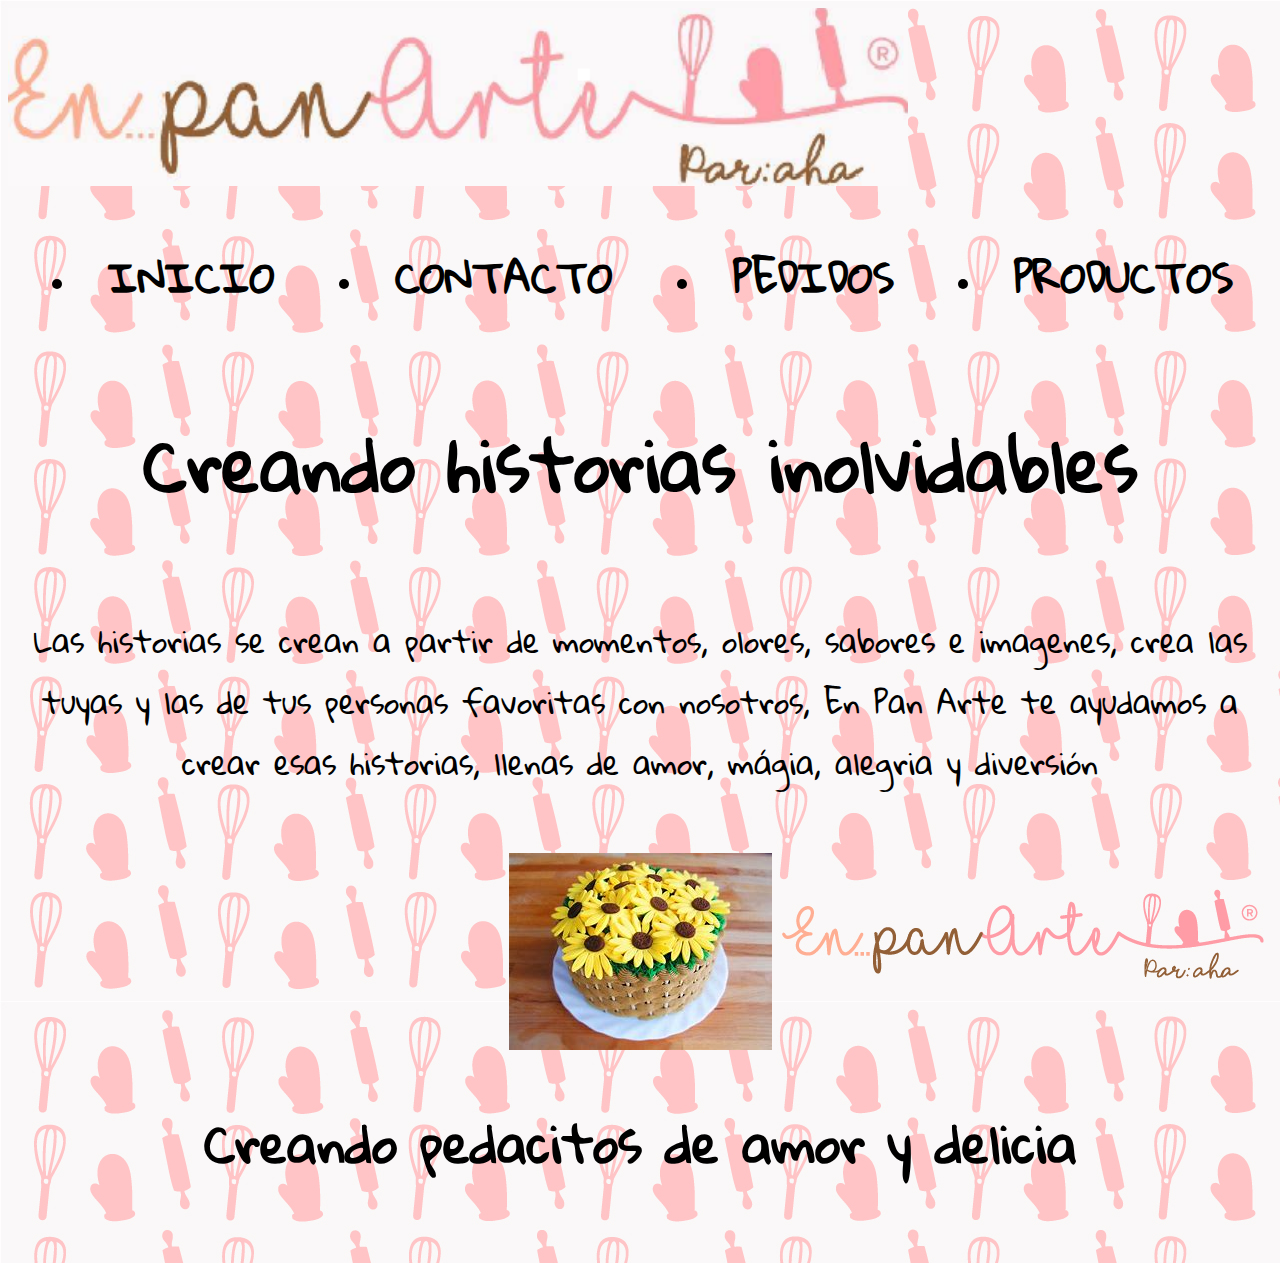
<file: index.html>
<!DOCTYPE html>
<html lang="en">

<head>
    <meta charset="UTF-8">
    <meta http-equiv="X-UA-Compatible" content="IE=edge">
    <meta name="viewport" content="width=device-width, initial-scale=1.0">
    <title>En Pan Arte</title>
    <!-- link de boostrap -->
    <link href="https://cdn.jsdelivr.net/npm/bootstrap@5.3.0-alpha1/dist/css/bootstrap.min.css" rel="stylesheet"
        integrity="sha384-GLhlTQ8iRABdZLl6O3oVMWSktQOp6b7In1Zl3/Jr59b6EGGoI1aFkw7cmDA6j6gD" crossorigin="anonymous">
    <!-- mi css -->
    <link rel="stylesheet" href="css/estilo.css">
</head>

<body>
    <header>
        <img class="header_logo" src="img/logo.png" alt="">
        <nav>
            <ul>
                <li><a href="index.html">Inicio</a></li>
                <li><a href="html/contacto.html">Contacto</a></li>
                <li><a href="html/pedidos.html">Pedidos</a></li>
                <li><a href="html/productos.html">Productos</a></li>
                <li><a href="html/ubicación.html">Ubicación</a></li>
            </ul>
        </nav>
    </header>
    <main>
        <h1>Creando historias inolvidables</h1>
        <p>Las historias se crean a partir de momentos, olores, sabores e imagenes, crea las tuyas y las de tus personas
            favoritas con nosotros, En Pan Arte te ayudamos a crear esas historias, llenas de amor, mágia, alegria y
            diversión</p>
    </main>
    <div class="contenedorpastel">
        <img src="img/pastelgirasol.jpg" alt="">
    </div>
    <footer class="piePagina">
        <h2>Creando pedacitos de amor y delicia</h2>
    </footer>
    <script src="https://cdn.jsdelivr.net/npm/bootstrap@5.3.0-alpha1/dist/js/bootstrap.bundle.min.js"
        integrity="sha384-w76AqPfDkMBDXo30jS1Sgez6pr3x5MlQ1ZAGC+nuZB+EYdgRZgiwxhTBTkF7CXvN"
        crossorigin="anonymous"></script>
</body>
</html>
</file>
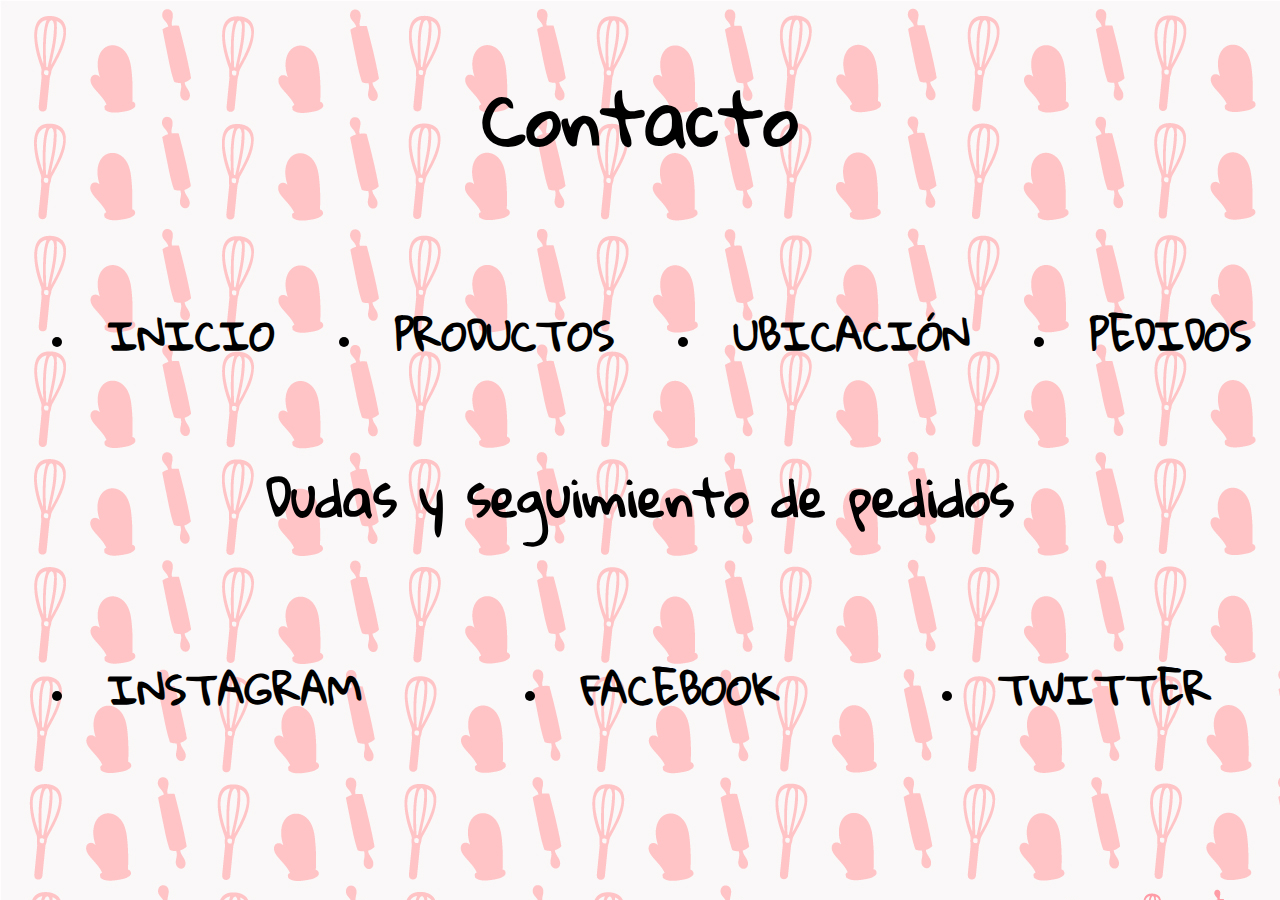
<file: html/contacto.html>
<!DOCTYPE html>
<html lang="en">

<head>
    <meta charset="UTF-8">
    <meta http-equiv="X-UA-Compatible" content="IE=edge">
    <meta name="viewport" content="width=device-width, initial-scale=1.0">
    <title>En Pan Arte</title>
    <!-- boostrap -->
    <link href="https://cdn.jsdelivr.net/npm/bootstrap@5.3.0-alpha1/dist/css/bootstrap.min.css" rel="stylesheet"
        integrity="sha384-GLhlTQ8iRABdZLl6O3oVMWSktQOp6b7In1Zl3/Jr59b6EGGoI1aFkw7cmDA6j6gD" crossorigin="anonymous">
    <!-- mi css -->
    <link rel="stylesheet" href="../css/estilo.css">
</head>

<body>
    <header>
        <h1>Contacto</h1>
        <nav>
            <ul>
                <li><a href="../index.html">Inicio</a></li>
                <li><a href="productos.html">Productos</a></li>
                <li><a href="ubicación.html">Ubicación</a></li>
                <li><a href="pedidos.html">Pedidos</a></li>
                <li><a href="contacto.html">Contacto</a></li>
            </ul>
        </nav>
    </header>
    <main>
        <h2>Dudas y seguimiento de pedidos</h2>
    </main>
    <script src="https://cdn.jsdelivr.net/npm/bootstrap@5.3.0-alpha1/dist/js/bootstrap.bundle.min.js"
        integrity="sha384-w76AqPfDkMBDXo30jS1Sgez6pr3x5MlQ1ZAGC+nuZB+EYdgRZgiwxhTBTkF7CXvN"
        crossorigin="anonymous"></script>
    <nav>
        <ul>
            <li><i class="fab fa-instagram"></i><a href="https://www.instagram.com/en.pan.arte20/"target=_blank">Instagram</a></li>
            <li><i class="fab fa-facebook"></i><a href="https://www.facebook.com/search/top?q=en%20pan%20arte"target="_blank">Facebook</a></li>
            <li><i class="fab fa-twitter"></i><a href="https://twitter.com/EnPanArte1"target=_blank">Twitter</a></li>
        </ul>
    </nav>
</footer>
</body>
</html>
</file>
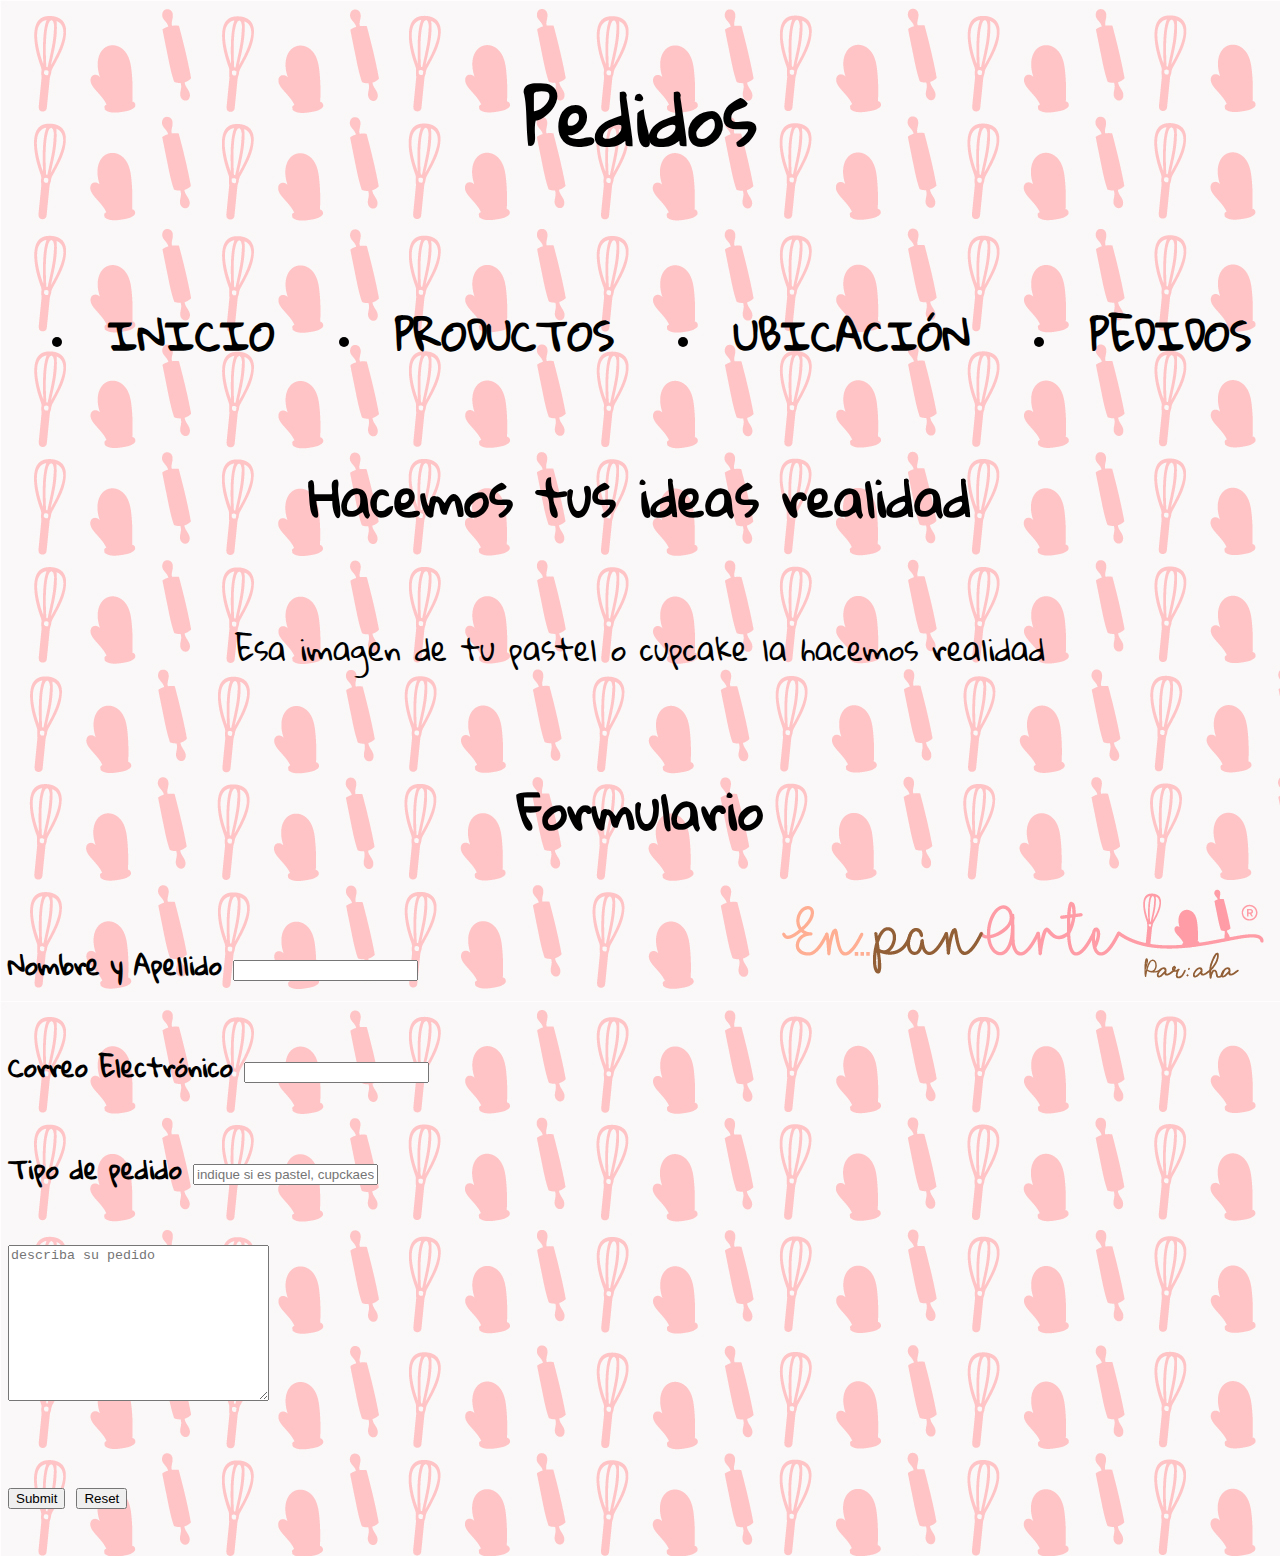
<file: html/pedidos.html>
<!DOCTYPE html>
<html lang="en">
<head>
    <meta charset="UTF-8">
    <meta http-equiv="X-UA-Compatible" content="IE=edge">
    <meta name="viewport" content="width=device-width, initial-scale=1.0">
    <title>En Pan Arte</title>
    <!-- link de boostrap -->
    <link href="https://cdn.jsdelivr.net/npm/bootstrap@5.3.0-alpha1/dist/css/bootstrap.min.css" rel="stylesheet" integrity="sha384-GLhlTQ8iRABdZLl6O3oVMWSktQOp6b7In1Zl3/Jr59b6EGGoI1aFkw7cmDA6j6gD" crossorigin="anonymous">
    <!-- mi css -->
    <link rel="stylesheet" href="../css/estilo.css">
</head>
<body>
    <header>
        <h1>Pedidos</h1>
        <nav>
            <ul>
                <li><a href="../index.html">Inicio</a></li>
                <li><a href="productos.html">Productos</a></li>
                <li><a href="ubicación.html">Ubicación</a></li>
                <li><a href="pedidos.html">Pedidos</a></li>
                <li><a href="contacto.html">Contacto</a></li>
            </ul>
        </nav>
    </header>
    <main>
        <h2>Hacemos tus ideas realidad</h2>
        <p>Esa imagen de tu pastel o cupcake la hacemos realidad</p>
    </main>
    <h3>Formulario</h3>
    <form>
        <label for="Nombreyapellido">Nombre y Apellido</label>
        <input id="nombreyapellido"  type="text">
        <br><br>
        <label for="correoelectrónico">Correo Electrónico</label>
        <input id="correoelectrónico"type="text">
        <br><br>
        <label for="tipodepedido">Tipo de pedido</label>
        <input type="text"placeholder="indique si es pastel, cupckaes, galletas o pan">
        <br><br>
        <textarea name="" id="" cols="30" rows="10"placeholder="describa su pedido"></textarea>
        <br><br>
<input type="submit">
<input type="reset">
    </form>
    <script src="https://cdn.jsdelivr.net/npm/bootstrap@5.3.0-alpha1/dist/js/bootstrap.bundle.min.js" integrity="sha384-w76AqPfDkMBDXo30jS1Sgez6pr3x5MlQ1ZAGC+nuZB+EYdgRZgiwxhTBTkF7CXvN" crossorigin="anonymous"></script>
</body>
</html>
</file>
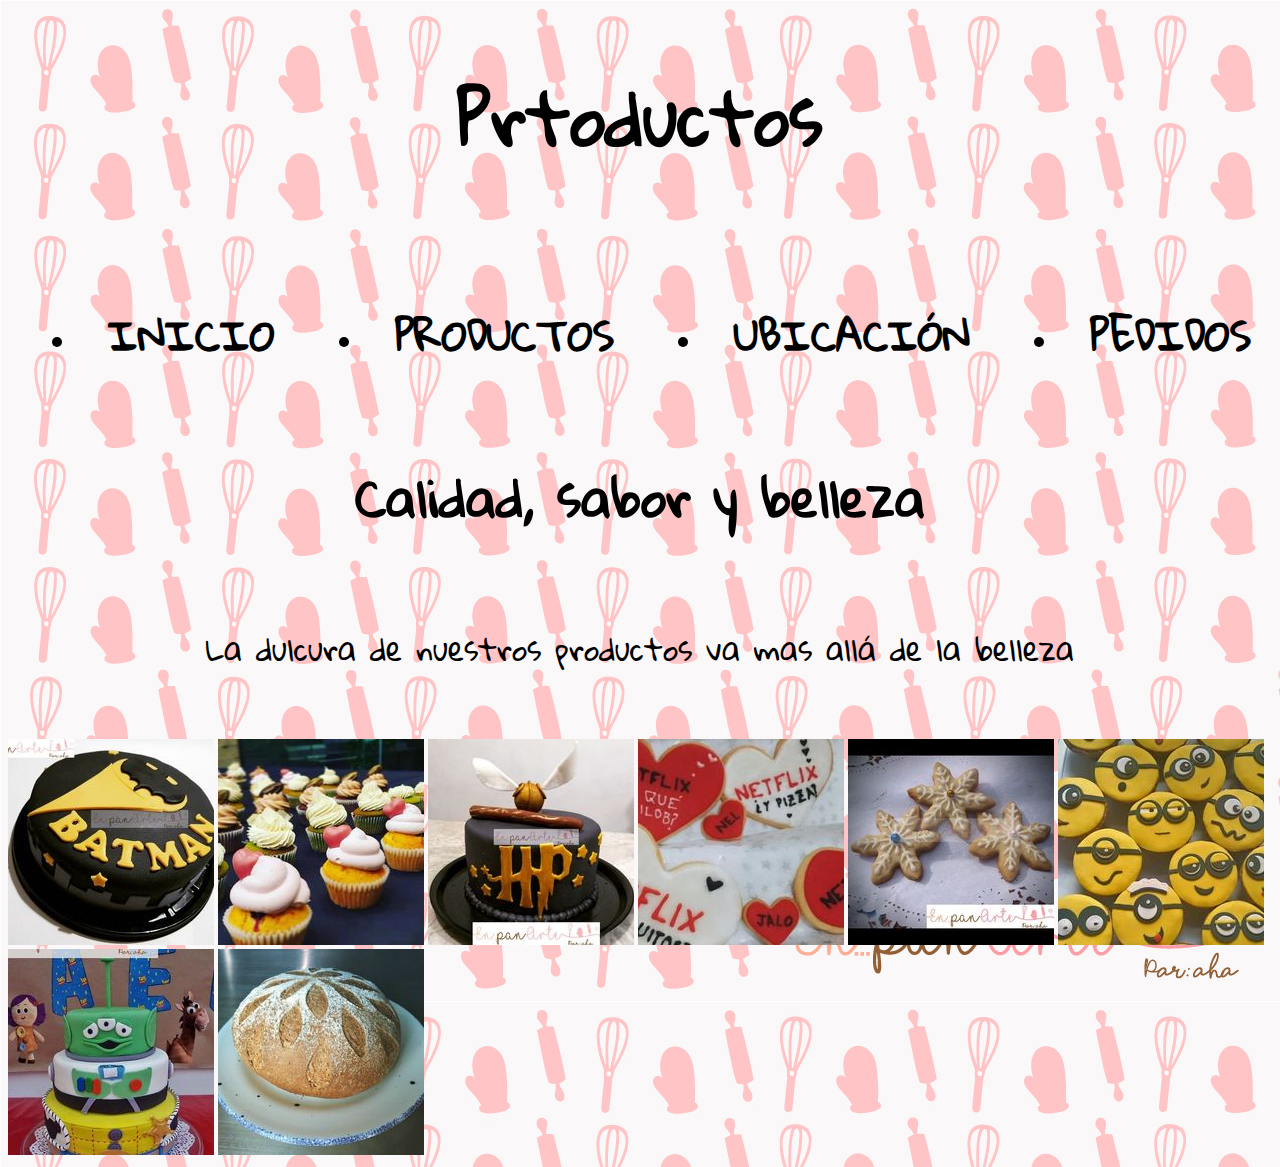
<file: html/productos.html>
<!DOCTYPE html>
<html lang="en">
<head>
    <meta charset="UTF-8">
    <meta http-equiv="X-UA-Compatible" content="IE=edge">
    <meta name="viewport" content="width=device-width, initial-scale=1.0">
    <title>En Pan Arte</title>
    <!-- link de boostrap -->
    <link href="https://cdn.jsdelivr.net/npm/bootstrap@5.3.0-alpha1/dist/css/bootstrap.min.css" rel="stylesheet" integrity="sha384-GLhlTQ8iRABdZLl6O3oVMWSktQOp6b7In1Zl3/Jr59b6EGGoI1aFkw7cmDA6j6gD" crossorigin="anonymous">
    <!-- mi css -->
    <link rel="stylesheet" href="../css/estilo.css">
</head>
<body>
<header>
    <h1>Prtoductos</h1>
    <nav>
        <ul>
            <li><a href="../index.html">Inicio</a></li>
            <li><a href="productos.html">Productos</a></li>
            <li><a href="ubicación.html">Ubicación</a></li>
            <li><a href="pedidos.html">Pedidos</a></li>
            <li><a href="contacto.html">Contacto</a></li>
        </ul>
    </nav>
</header>   
<main>
    <h2>Calidad, sabor y belleza</h2>
    <p>La dulcura de nuestros productos va mas allá de la belleza</p>
    <div class="galeria">
        <div class="imagen-principal">
            <img src="../img/batman.jpg" alt="imagen-principal">
            <img src="../img/cupcakesvarios.jpg" alt="imagen-principal">
            <img src="../img/harry1.jpg" alt="imagen-principal">
            <img src="../img/galleta san valentin1.jpg" alt="imagen-principal">
            <img src="../img/navidad1.jpg" alt="imagen-principal">
            <img src="../img/minions.jpg" alt="imagen-principal">
            <img src="../img/toystory.jpg" alt="imagen-principal">
            <img src="../img/pandeli1.jpg" alt="imagen-principal">
        </div>
    </div>
</main> 
<script src="https://cdn.jsdelivr.net/npm/bootstrap@5.3.0-alpha1/dist/js/bootstrap.bundle.min.js" integrity="sha384-w76AqPfDkMBDXo30jS1Sgez6pr3x5MlQ1ZAGC+nuZB+EYdgRZgiwxhTBTkF7CXvN" crossorigin="anonymous"></script>
</body>
</html>
</file>
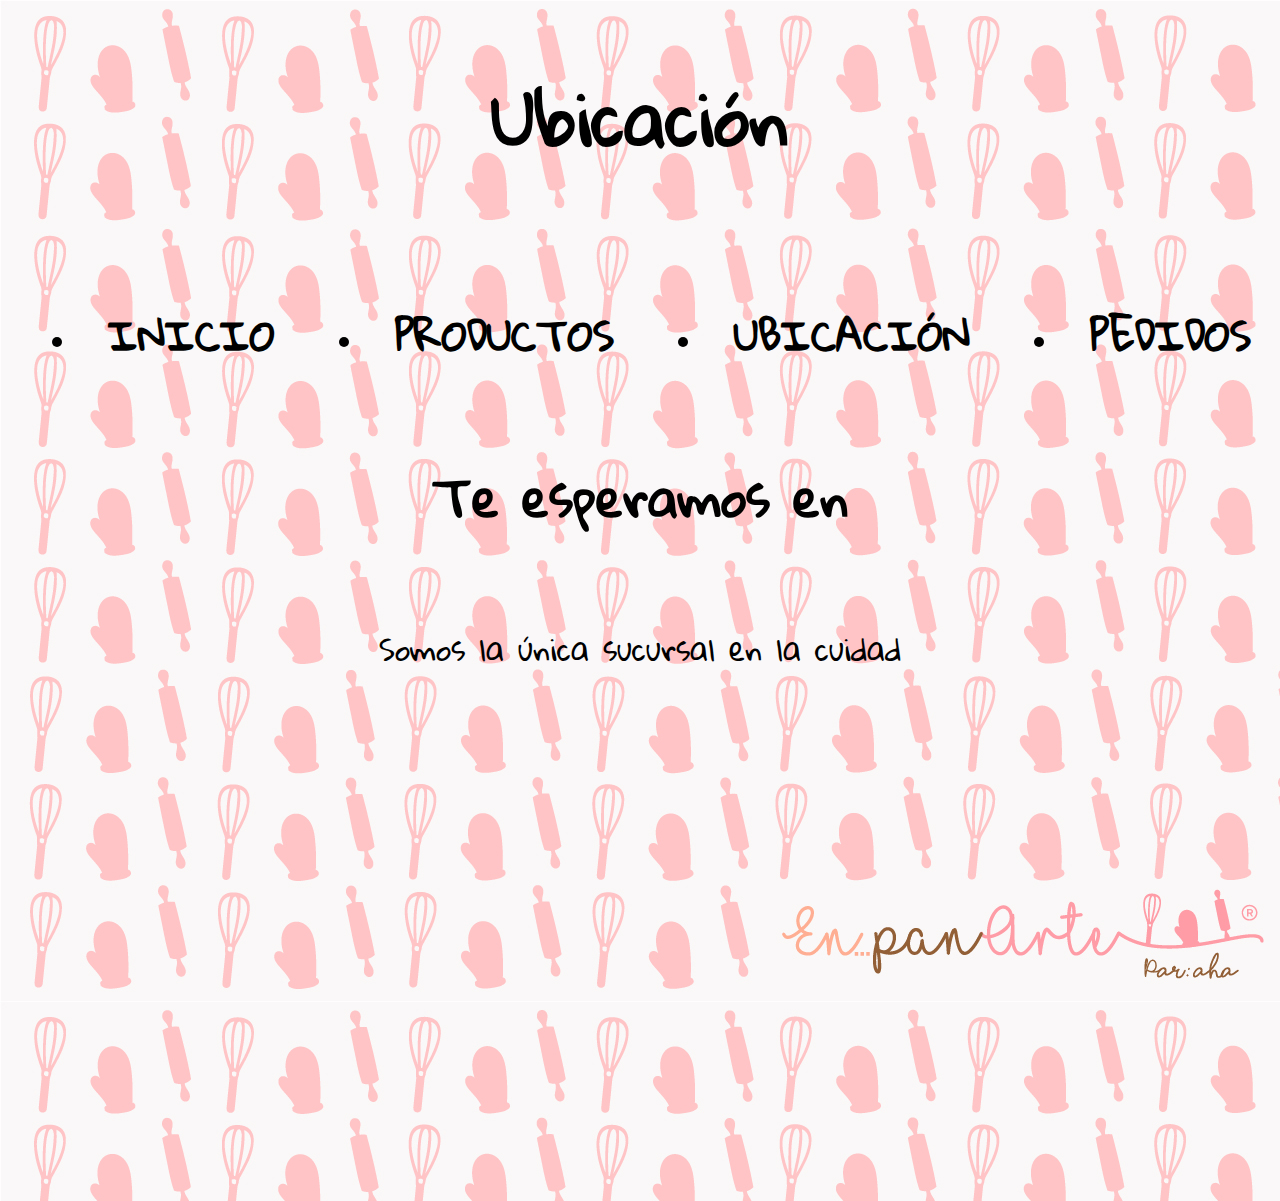
<file: html/ubicación.html>
<!DOCTYPE html>
<html lang="en">
<head>
    <meta charset="UTF-8">
    <meta http-equiv="X-UA-Compatible" content="IE=edge">
    <meta name="viewport" content="width=device-width, initial-scale=1.0">
    <title>En Pan Arte</title>
    <!-- link de boostrap -->
    <link href="https://cdn.jsdelivr.net/npm/bootstrap@5.3.0-alpha1/dist/css/bootstrap.min.css" rel="stylesheet" integrity="sha384-GLhlTQ8iRABdZLl6O3oVMWSktQOp6b7In1Zl3/Jr59b6EGGoI1aFkw7cmDA6j6gD" crossorigin="anonymous">
    <!-- mi css -->
    <link rel="stylesheet" href="../css/estilo.css">
</head>
<body>
    <header>
        <h1>Ubicación</h1>

        <nav>
            <ul>
                <li><a href="../index.html">Inicio</a></li>
                <li><a href="productos.html">Productos</a></li>
                <li><a href="ubicación.html">Ubicación</a></li>
                <li><a href="pedidos.html">Pedidos</a></li>
                <li><a href="contacto.html">Contacto</a></li>
            </ul>
        </nav>
    </header>

    <main>
        <h2>Te esperamos en</h2>
        <p>Somos la única sucursal en la cuidad</p>

        <iframe
            src="https://www.google.com/maps/embed?pb=!1m18!1m12!1m3!1d3761.917641123442!2d-99.24583422974749!3d19.45911738973263!2m3!1f0!2f0!3f0!3m2!1i1024!2i768!4f13.1!3m3!1m2!1s0x85d203ba71dfed49%3A0xa1da7ec2f61013cf!2sNardo%2041%2C%20Loma%20Linda%2C%2053618%20Ciudad%20de%20M%C3%A9xico%2C%20M%C3%A9x.!5e0!3m2!1ses-419!2smx!4v1675541947574!5m2!1ses-419!2smx"
            width="600" height="450" style="border:0;" allowfullscreen="" loading="lazy"
            referrerpolicy="no-referrer-when-downgrade"></iframe>
    </main>
    <script src="https://cdn.jsdelivr.net/npm/bootstrap@5.3.0-alpha1/dist/js/bootstrap.bundle.min.js" integrity="sha384-w76AqPfDkMBDXo30jS1Sgez6pr3x5MlQ1ZAGC+nuZB+EYdgRZgiwxhTBTkF7CXvN" crossorigin="anonymous"></script>
</body>

</html>
</file>
<file: css/estilo.css>
@import url('https://fonts.googleapis.com/css2?family=Gloria+Hallelujah&display=swap');

body{
    background-image: url(../img/fondo\ de\ pantalla.jpg);
}
/* Encabezado */

h1{
    color: black;
    font-size: 70px;
    font-weight: 900;
    font-family: 'Gloria Hallelujah', cursive;
    text-align: center;
    padding-bottom: 30px;
}
ul{
    display: flex;
    justify-content: space-between;
}
ul li a{
    text-decoration: none;
    color: black;
    text-underline-position: none;
    text-transform: uppercase;
    font-weight: bold;
    font-size: 40px;
    font-family: 'Gloria Hallelujah', cursive;
    margin: 30px;
}
.header_logo{
    width: 900px;
}
h2{
    color:black;
    font-size: 50px;
    font-weight: 900;
    font-family: 'Gloria Hallelujah', cursive;
    text-align: center;
    padding-bottom: 30px; 
}
p{
    color: black;
    font-size: 30px;
    font-weight: 50;
    font-family: 'Gloria Hallelujah', cursive;
    text-align: center;
    padding-bottom: 30px;
}
.contenedorpastel {
    display: flex;
    justify-content: center;
}
ul li{
    text-decoration: none;
    color: black;
    text-transform: uppercase;
    font-weight: bold;
    font-size: 20px;
    font-family: 'Gloria Hallelujah', cursive;
    margin: 30px
}
h3{
    color: black;
    font-size: 50px;
    font-weight: 900;
    font-family: 'Gloria Hallelujah', cursive;
    text-align: center;
    padding-bottom: 30px; 
}
form{
    color: black;
    font-size: 25px;
    font-weight: 900;
    font-family: 'Gloria Hallelujah', cursive;
    text-align: left;
    padding-bottom: 30px; 
}
</file>
